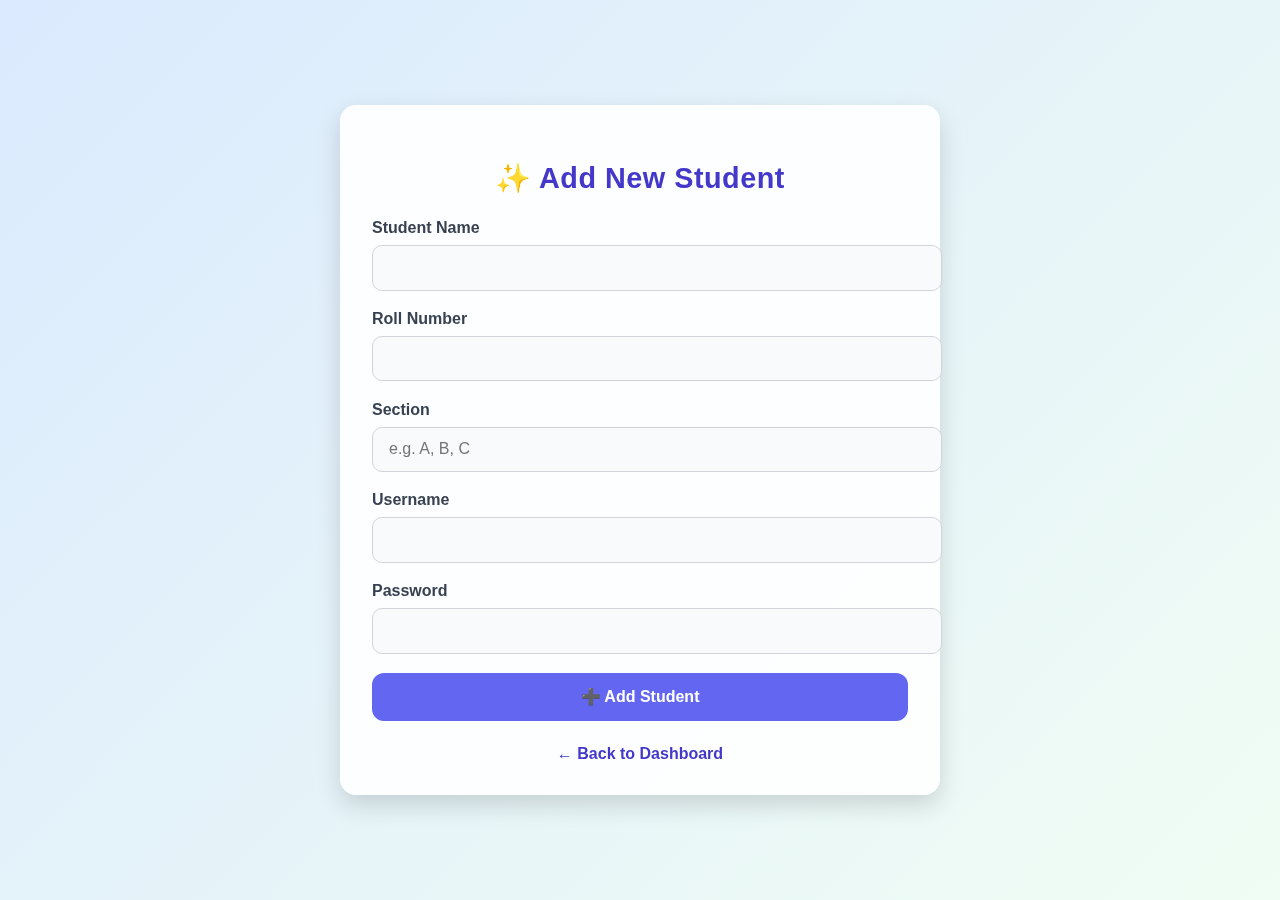
<file: templates/add_student.html>
<!DOCTYPE html>
<html lang="en">
<head>
  <meta charset="UTF-8">
  <meta name="viewport" content="width=device-width, initial-scale=1.0">
  <title>Add Student - Teacher Dashboard</title>
  <style>
    :root {
      --primary: #6366f1;
      --primary-dark: #4338ca;
      --danger: #ef4444;
      --success: #22c55e;
      --background: linear-gradient(135deg, #dbeafe, #f0fdf4);
      --card-bg: rgba(255, 255, 255, 0.9);
      --shadow-lg: 0 10px 25px rgba(0, 0, 0, 0.15);
    }

    body {
      font-family: 'Poppins', sans-serif;
      background: var(--background);
      margin: 0;
      padding: 0;
      display: flex;
      justify-content: center;
      align-items: center;
      min-height: 100vh;
    }

    .container {
      width: 100%;
      max-width: 600px;
      padding: 20px;
    }

    .card {
      background: var(--card-bg);
      border-radius: 16px;
      padding: 2rem;
      box-shadow: var(--shadow-lg);
      backdrop-filter: blur(12px);
      animation: fadeIn 0.8s ease;
    }

    .card-header {
      text-align: center;
      margin-bottom: 1.5rem;
    }

    .card-title {
      font-size: 1.8rem;
      font-weight: 700;
      color: var(--primary-dark);
      letter-spacing: 0.5px;
    }

    .form-group {
      margin-bottom: 1.2rem;
    }

    .form-group label {
      display: block;
      font-weight: 600;
      margin-bottom: 0.5rem;
      color: #374151;
    }

    .form-group input {
      width: 100%;
      padding: 0.8rem 1rem;
      border: 1px solid #d1d5db;
      border-radius: 10px;
      font-size: 1rem;
      background: #f9fafb;
      transition: all 0.3s ease;
    }

    .form-group input:focus {
      outline: none;
      border-color: var(--primary);
      box-shadow: 0 0 0 4px rgba(99, 102, 241, 0.2);
      background: #fff;
    }

    .btn {
      display: inline-flex;
      align-items: center;
      justify-content: center;
      width: 100%;
      padding: 0.9rem 1.5rem;
      border-radius: 12px;
      font-weight: 600;
      font-size: 1rem;
      border: none;
      cursor: pointer;
      transition: all 0.3s ease;
    }

    .btn-primary {
      background: var(--primary);
      color: white;
    }

    .btn-primary:hover {
      background: var(--primary-dark);
      transform: translateY(-2px);
      box-shadow: var(--shadow-lg);
    }

    .back-link {
      display: block;
      text-align: center;
      margin-top: 1.5rem;
      color: var(--primary-dark);
      text-decoration: none;
      font-weight: 600;
      transition: color 0.3s ease;
    }

    .back-link:hover {
      color: var(--primary);
      text-decoration: underline;
    }

    .message-box {
      padding: 1rem;
      border-radius: 10px;
      margin-bottom: 1.2rem;
      text-align: center;
      font-weight: 500;
      display: none;
      animation: fadeIn 0.5s ease;
    }

    .message-box.success {
      background-color: #dcfce7;
      color: var(--success);
      border: 1px solid var(--success);
    }

    .message-box.error {
      background-color: #fee2e2;
      color: var(--danger);
      border: 1px solid var(--danger);
    }

    @keyframes fadeIn {
      from { opacity: 0; transform: translateY(10px); }
      to { opacity: 1; transform: translateY(0); }
    }
  </style>
</head>
<body>
  <div class="container">
    <div class="card">
      <div class="card-header">
        <h2 class="card-title">✨ Add New Student</h2>
      </div>
      <div id="messageBox" class="message-box"></div>
      <form id="addStudentForm">
        <div class="form-group">
          <label for="studentName">Student Name</label>
          <input type="text" id="studentName" name="studentName" required>
        </div>
        <div class="form-group">
          <label for="rollNumber">Roll Number</label>
          <input type="text" id="rollNumber" name="rollNumber" required>
        </div>
        <div class="form-group">
          <label for="section">Section</label>
          <input type="text" id="section" name="section" placeholder="e.g. A, B, C" required>
        </div>
        <div class="form-group">
          <label for="username">Username</label>
          <input type="text" id="username" name="username" required>
        </div>
        <div class="form-group">
          <label for="password">Password</label>
          <input type="password" id="password" name="password" required>
        </div>
        <button type="submit" class="btn btn-primary">➕ Add Student</button>
      </form>
      <a href="{{ url_for('teacher_dashboard') }}" class="back-link">← Back to Dashboard</a>
    </div>
  </div>

  <script>
    document.addEventListener('DOMContentLoaded', () => {
      const form = document.getElementById('addStudentForm');
      const messageBox = document.getElementById('messageBox');

      const showMessage = (message, type) => {
        messageBox.textContent = message;
        messageBox.className = `message-box ${type}`;
        messageBox.style.display = 'block';
        setTimeout(() => {
          messageBox.style.display = 'none';
        }, 3000);
      };

      form.addEventListener('submit', async (e) => {
        e.preventDefault();
        const formData = new FormData(form);
        const data = {
          studentName: formData.get('studentName'),
          rollNumber: formData.get('rollNumber'),
          section: formData.get('section'),
          username: formData.get('username'),
          password: formData.get('password')
        };
        showMessage("Adding student...", "info");
        try {
          const response = await fetch('/api/add_student', {
            method: 'POST',
            headers: { 'Content-Type': 'application/json' },
            body: JSON.stringify(data)
          });
          const result = await response.json();
          if (result.success) {
            showMessage("🎉 Student added successfully!", "success");
            form.reset();
          } else {
            showMessage(`Error: ${result.error}`, "error");
          }
        } catch (error) {
          console.error("Error adding student:", error);
          showMessage("An error occurred. Please try again.", "error");
        }
      });
    });
  </script>
</body>
</html>
</file>
